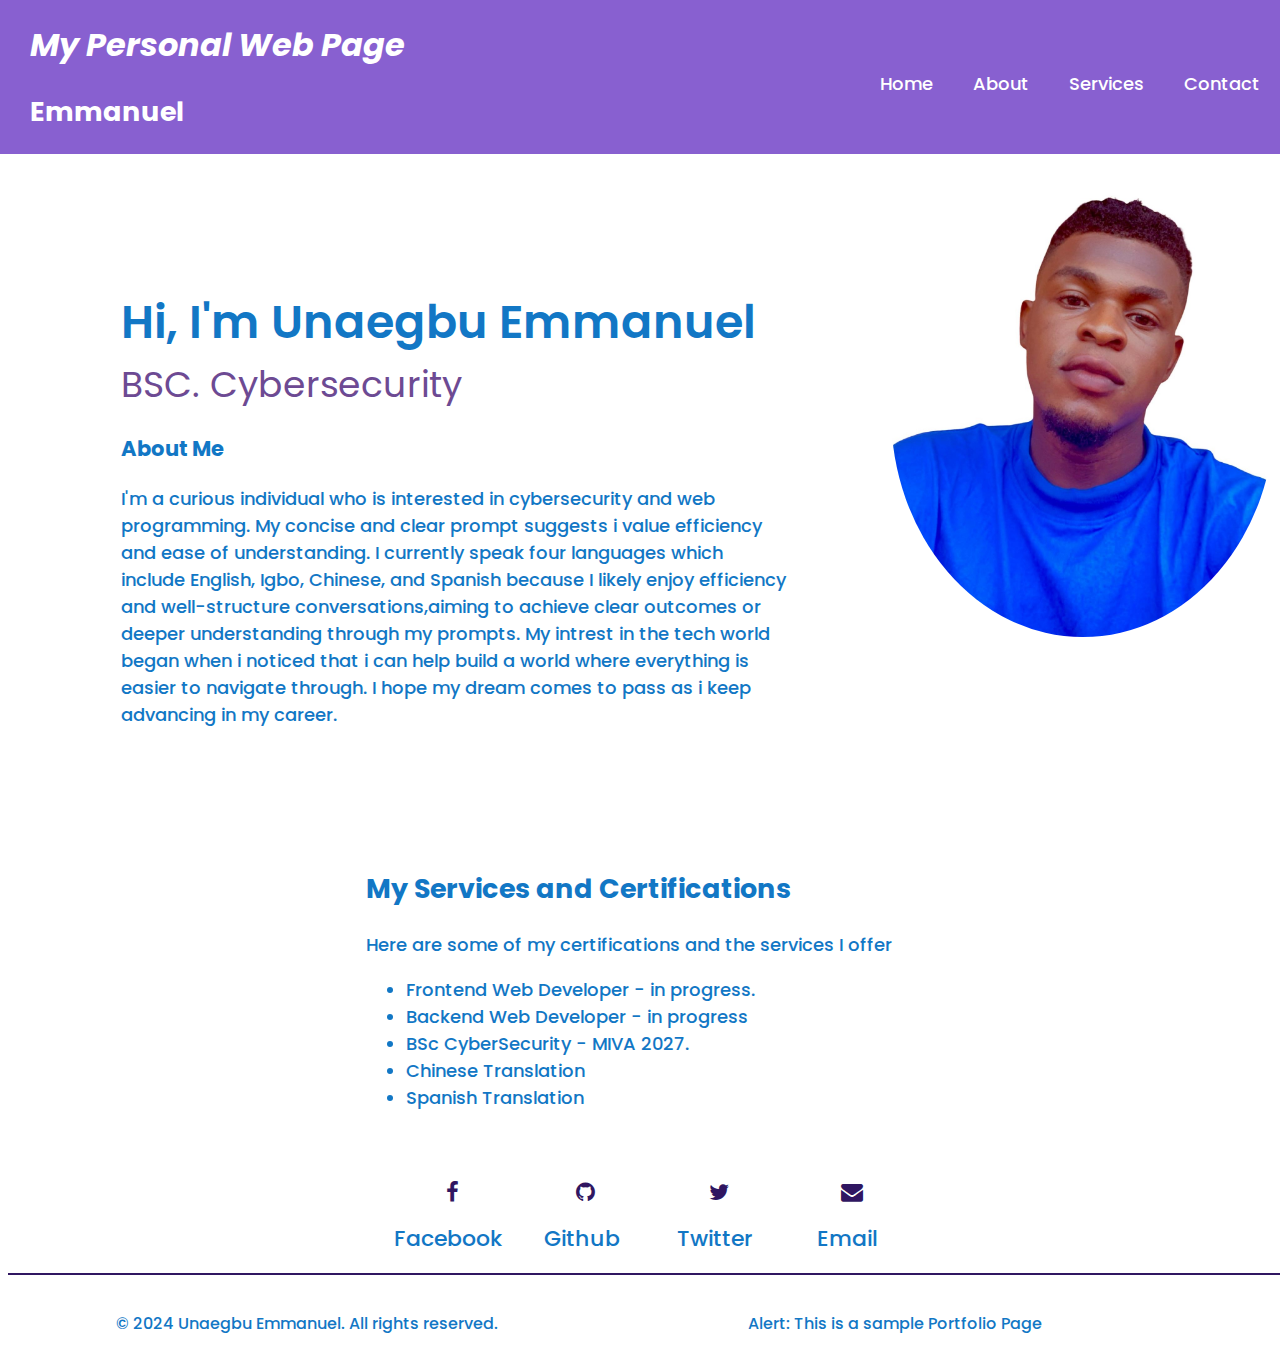
<file: group-page/chukwuemeka/index.html>
<!DOCTYPE html>
<html lang="en">
<head>
    <meta charset="UTF-8">
    <meta name="viewport" content="width=device-width, initial-scale=1.0">
    <link rel="stylesheet" href="https://cdnjs.cloudflare.com/ajax/libs/font-awesome/4.7.0/css/font-awesome.min.css"/>
    <link rel="stylesheet" href="styles.css"/>
    <title>Unaegbu Emmanuel</title>
</head>
<body class="page-1">
    <header class="header">
        <div class="logo">
            <h1>My Personal Web Page</h1>
            <h2>Emmanuel</h2>
        </div>
        <nav class="nav-bar">
            <a href="#">Home</a>
            <a href="#about">About</a>
            <a href="#services">Services</a>
            <a href="#contact">Contact</a>
        </nav>
    </header>
    <main class="main-section">
        <section id="home" class="container">
            <div id="about">
                <h1>Hi, I'm Unaegbu Emmanuel</h1>
                <h2>BSC. Cybersecurity</h2>
                <h3>About Me</h3>
                <p>I'm a curious individual who is interested in cybersecurity and web programming. My concise and clear prompt suggests i value efficiency and ease of understanding.
                    I currently speak four languages which include English, Igbo, Chinese, and Spanish because I likely enjoy efficiency and well-structure conversations,aiming to 
                    achieve clear outcomes or deeper understanding through my prompts. My intrest in the tech world began when i noticed that i can help build a world where everything 
                    is easier to navigate through. I hope my dream comes to pass as i keep advancing in my career.
                </p>
            </div>
            <div class="profile">
                <img src="my.image.jpg" class="profile-pic" alt="profile pic"/>
            </div>
        </section>
        <section class="services" id="services">
            <h2>My Services and Certifications</h2>
            <p>Here are some of my certifications and the services I offer</p>
            <ul>
                <li>Frontend Web Developer - in progress.</li>
                 <li>Backend Web Developer - in progress</li>
                <li>BSc CyberSecurity - MIVA 2027.</li>
                <li>Chinese Translation</li>
                <li>Spanish Translation</li>
               
            </ul>
        </section>
        <section id="contact" class="socials">
            <div class="social-link">
                <a href="https://www.facebook.com/profile.php?id=100076221080368&mibextid=LQQJ4d" class="fa fa-facebook"></a>
                <span>Facebook</span>
            </div>
            <div class="social-link">
                <a id="profile-link" href="https://github.com/Nuel24-cyber/" class="fa fa-github" target="_blank"></a>
                <span>Github</span>
            </div>
           
            </div>
            <div class="social-link">
                <a href="https://x.com/emmanue112001?s=21" class="fa fa-twitter"></a>
                <span>Twitter</span>
            </div>
            <div class="social-link">
                <a href="mailto:emmanuelawrence24@gmail.com" class="fa fa-envelope"></a>
                <span>Email</span>
            </div>
        </section>

    </main>
    <footer>
        <div class="right">
            <p>&copy; 2024 Unaegbu Emmanuel. All rights reserved.</p>
        </div>
        <div class="left">
            <p><span>Alert:</span> This is a sample Portfolio Page</p>
        </div>
    </footer>
    
</body>
</html>
</file>
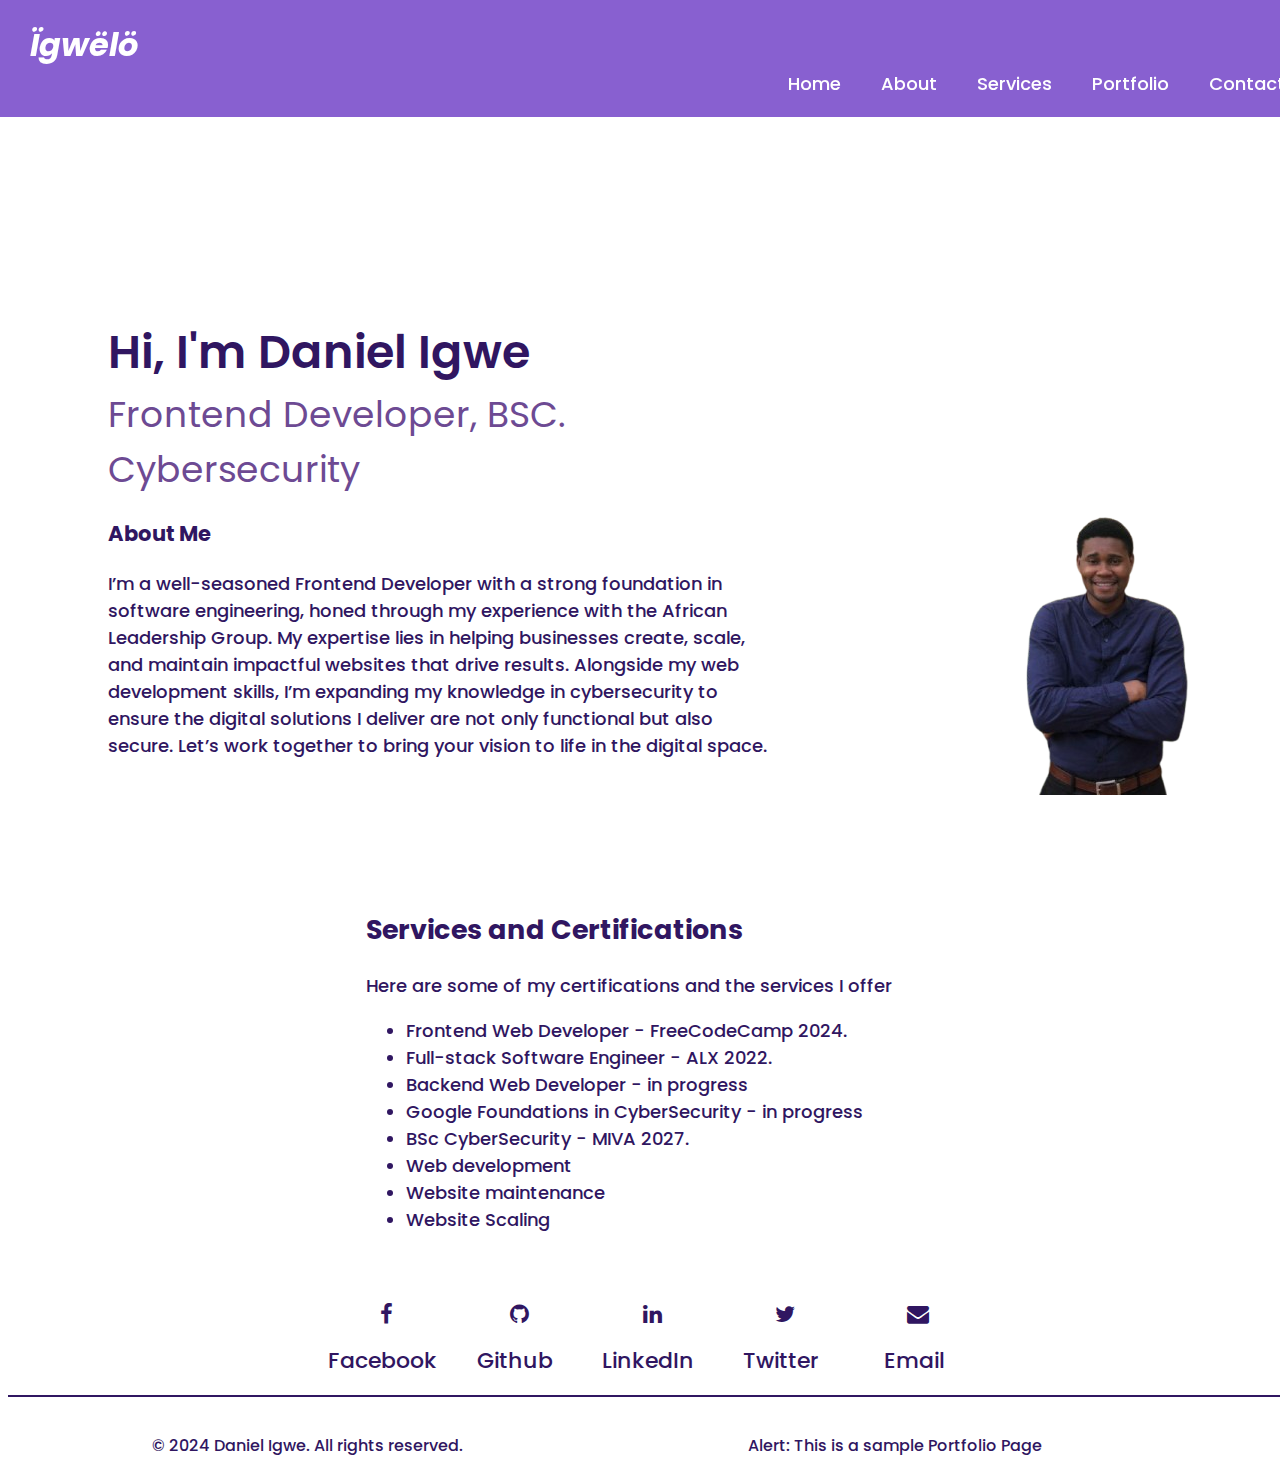
<file: group-page/daniel/index.html>
<!DOCTYPE html>
<html lang="en">
<head>
    <meta charset="UTF-8">
    <meta name="viewport" content="width=device-width, initial-scale=1.0">
    <link rel="stylesheet" href="https://cdnjs.cloudflare.com/ajax/libs/font-awesome/4.7.0/css/font-awesome.min.css"/>
    <link rel="stylesheet" href="styles.css"/>
    <title>Daniel Igwe</title>
</head>
<body class="page-1">
    <header class="header">
        <div class="logo">
            <h1>&Iuml;gw&euml;l&ouml;</h1>
        </div>
        <nav class="nav-bar">
            <a href="#home">Home</a>
            <a href="#about">About</a>
            <a href="#services">Services</a>
            <a href="portfolio.html">Portfolio</a>
            <a href="#contact">Contact</a>
        </nav>
    </header>
    <main class="main-section">
        <section id="home"></section>
        <section class="container">
            <div id="about">
                <h1>Hi, I'm Daniel Igwe</h1>
                <h2>Frontend Developer, BSC. Cybersecurity</h2>
                <h3>About Me</h3>
                <p>I’m a well-seasoned Frontend Developer with a strong foundation in software engineering, honed through my experience with the African
                     Leadership Group. My expertise lies in helping businesses create, scale, and maintain impactful websites that drive results. Alongside my web development skills, I’m expanding my knowledge in cybersecurity to ensure the digital
                     solutions I deliver are not only functional but also secure. Let’s work together to bring your vision to life in the digital space.</p>
            </div>
            <div class="profile">
                <img src="./images/profile-white.png" class="profile-pic" alt="profile pic"/>
            </div>
        </section>
        <section class="services" id="services">
            <h2>Services and Certifications</h2>
            <p>Here are some of my certifications and the services I offer</p>
            <ul>
                <li>Frontend Web Developer - FreeCodeCamp 2024.</li>
                <li>Full-stack Software Engineer - ALX 2022.</li>
                <li>Backend Web Developer - in progress</li>
                <li>Google Foundations in CyberSecurity - in progress</li>
                <li>BSc CyberSecurity - MIVA 2027.</li>
                <li>Web development</li>
                <li>Website maintenance</li>
                <li>Website Scaling</li>
            </ul>
        </section>
        <section id="contact" class="socials">
            <div class="social-link">
                <a href="https://facebook.com/daniel_igwe/" class="fa fa-facebook"></a>
                <span>Facebook</span>
            </div>
            <div class="social-link">
                <a id="profile-link" href="https://github.com/igwed93/" class="fa fa-github" target="_blank"></a>
                <span>Github</span>
            </div>
            <div class="social-link">
                <a href="https://linkedin.com/daniel_igwe/" class="fa fa-linkedin"></a>
                <span>LinkedIn</span>
            </div>
            <div class="social-link">
                <a href="https://www.twitter.com/ewgi_d/" class="fa fa-twitter"></a>
                <span>Twitter</span>
            </div>
            <div class="social-link">
                <a href="mailto:daniel.igwe000@gmail.com" class="fa fa-envelope"></a>
                <span>Email</span>
            </div>
        </section>

    </main>
    <footer>
        <div class="right">
            <p>&copy; 2024 Daniel Igwe. All rights reserved.</p>
        </div>
        <div class="left">
            <p><span>Alert:</span> This is a sample Portfolio Page</p>
        </div>
    </footer>
    <script src="./script.js"></script>
</body>
</html>
</file>
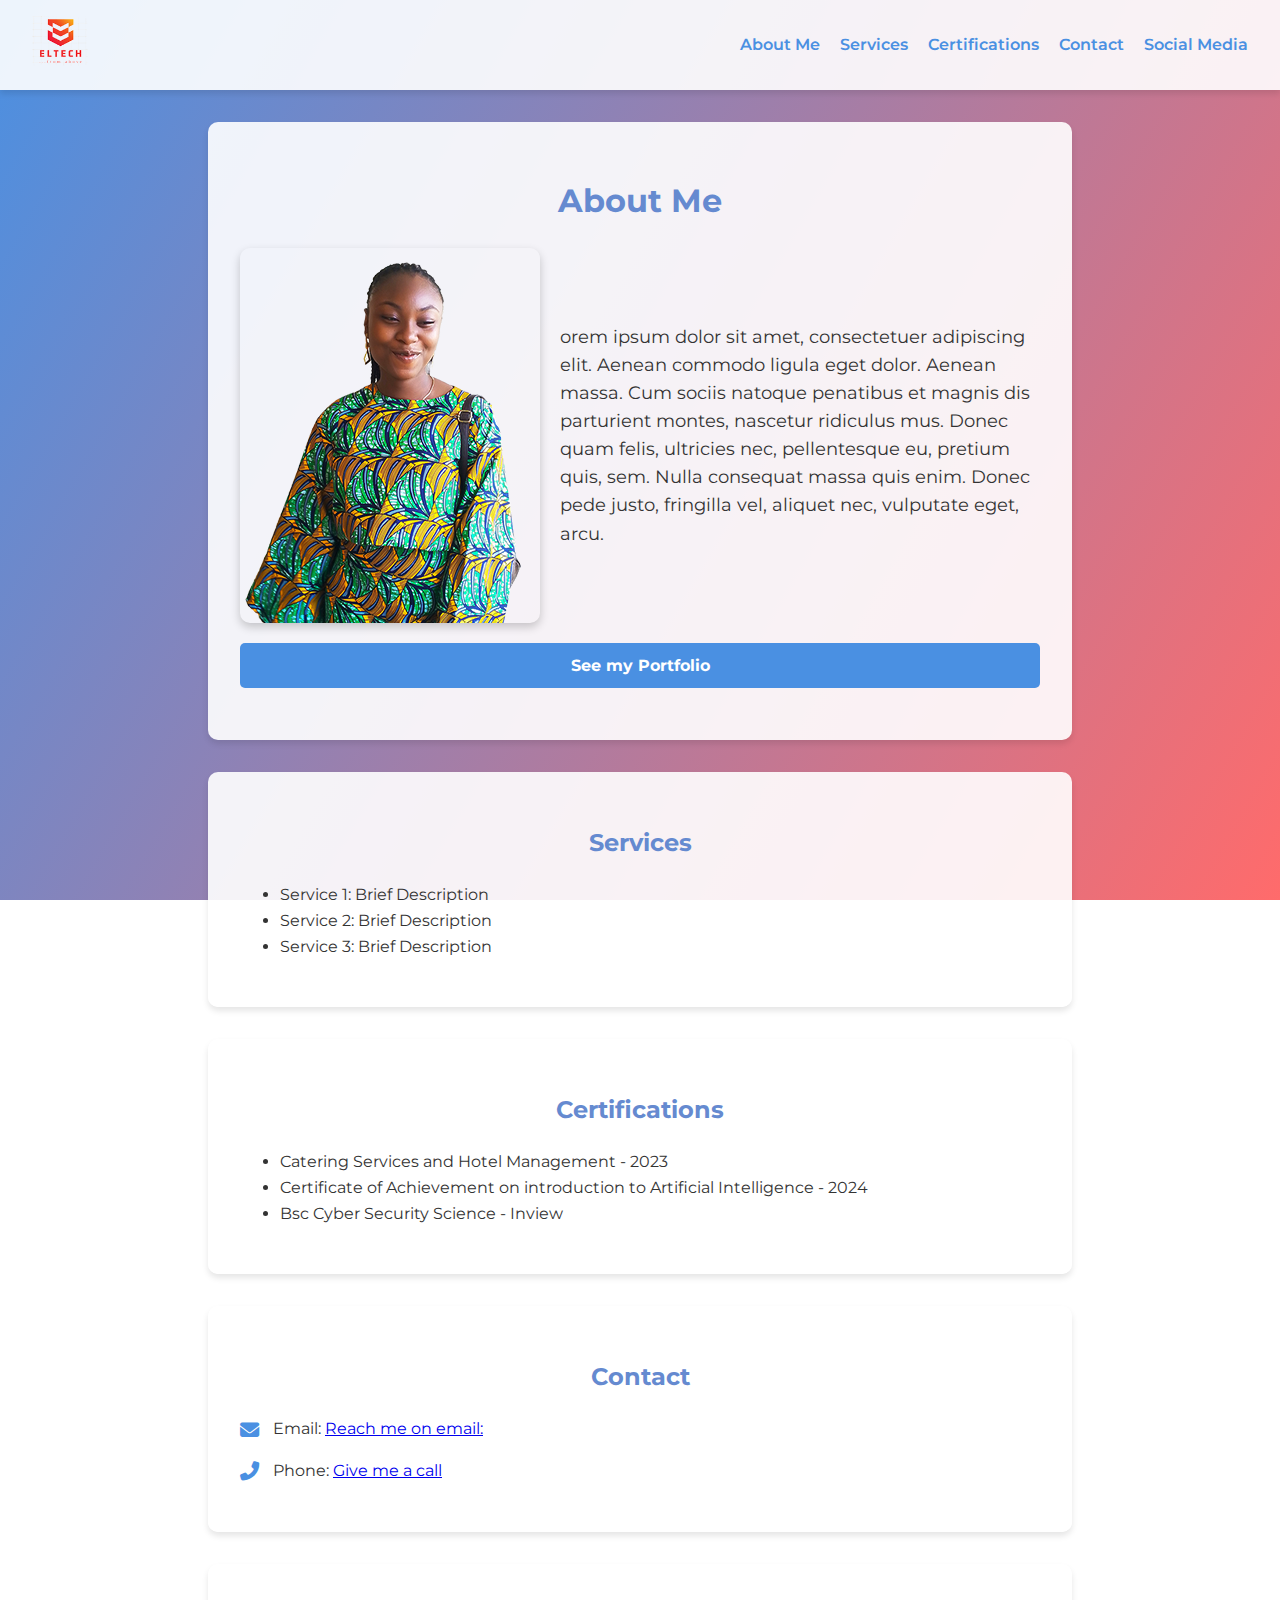
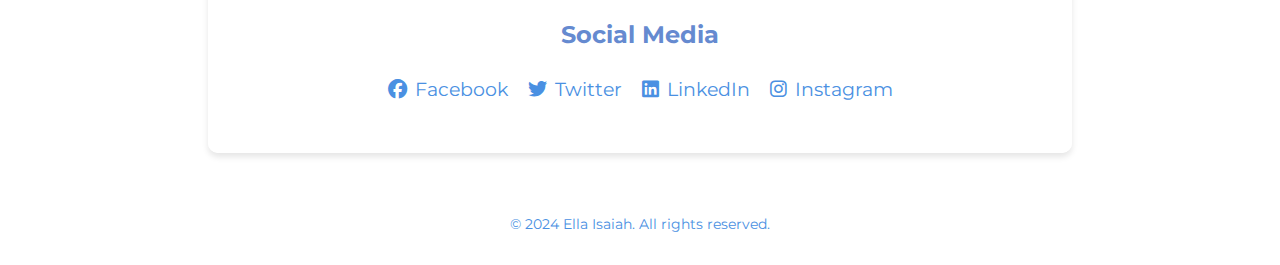
<file: group-page/ella/index.html>
<!DOCTYPE html>
<html lang="en">
<head>
    <meta charset="UTF-8">
    <meta name="viewport" content="width=device-width, initial-scale=1.0">
    <title>About Me</title>
    <link rel="stylesheet" href="styles.css">
    <link href="https://cdnjs.cloudflare.com/ajax/libs/font-awesome/6.5.1/css/all.min.css" rel="stylesheet"> <!-- Font Awesome -->
</head>
<body>
    <header>
        <div class="logo">
            <img src="images/logo.png" alt="Logo">
        </div>
        <nav>
            <ul>
                <li><a href="#about">About Me</a></li>
                <li><a href="#services">Services</a></li>
                <li><a href="#certifications">Certifications</a></li>
                <li><a href="#contact">Contact</a></li>
                <li><a href="#socials">Social Media</a></li>
            </ul>
        </nav>
    </header>

    <section id="about" class="section">
        <h1>About Me</h1>
        <div class="about-content">
            <img src="images/emma3.png" alt="Profile Picture">
            <p>orem ipsum dolor sit amet, consectetuer adipiscing elit. Aenean commodo ligula eget dolor.
                Aenean massa. Cum sociis natoque penatibus et magnis dis parturient montes, nascetur ridiculus mus.
                Donec quam felis, ultricies nec, pellentesque eu, pretium quis, sem. Nulla consequat massa quis enim. Donec pede justo,
                fringilla vel, aliquet nec, vulputate eget, arcu.
                </p>
        </div>
    <a href="portfolio.html" class="portfolio-button">See my Portfolio</a>
    </section>

    <section id="services" class="section">
        <h2>Services</h2>
        <ul>
            <li>Service 1: Brief Description</li>
            <li>Service 2: Brief Description</li>
            <li>Service 3: Brief Description</li>
        </ul>
    </section>

    <section id="certifications" class="section">
        <h2>Certifications</h2>
        <ul>
            <li>Catering Services and Hotel Management - 2023</li>
            <li>Certificate of Achievement on introduction to Artificial Intelligence - 2024</li>
            <li>Bsc Cyber Security Science - Inview</li>
        </ul>
    </section>

    <section id="contact" class="section">
        <h2>Contact</h2>
        <p><i class="fas fa-envelope"></i> Email: <a href="isaiahemmanuella62@gmail.com">Reach me on email:</a></p>
        <p><i class="fas fa-phone-alt"></i> Phone: <a href="tel:+2347043406536">Give me a call</a></p>
    </section>

    <section id="socials" class="section">
        <h2>Social Media</h2>
        <ul class="social-links">
            <li><a href="https://facebook.com/emmanuellaisaiah" target="_blank"><i class="fab fa-facebook"></i> Facebook</a></li>
            <li><a href="https://twitter.com/emmanuellaisaiah" target="_blank"><i class="fab fa-twitter"></i> Twitter</a></li>
            <li><a href="https://linkedin.com/emmanuellaisaiah" target="_blank"><i class="fab fa-linkedin"></i> LinkedIn</a></li>
            <li><a href="https://instagram.com/emmanuellaisaiah" target="_blank"><i class="fab fa-instagram"></i> Instagram</a></li>
        </ul>
    </section>

    <footer>
        <p>© 2024 Ella Isaiah. All rights reserved.</p>
    </footer>
</body>
</html>
</file>
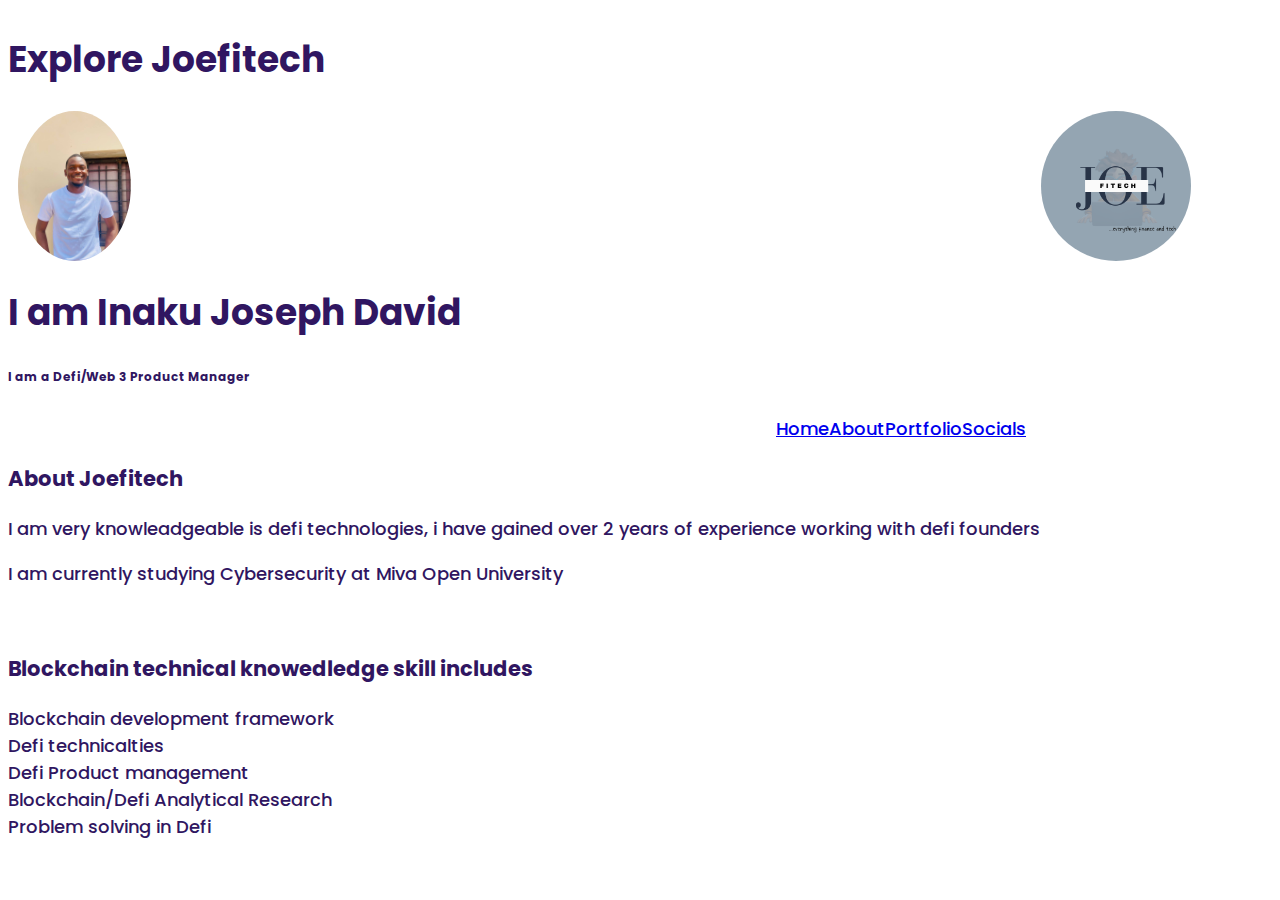
<file: group-page/joseph/index.html>
<!DOCTYPE html>
<html lang="en">
<head>
  <meta charset="UTF-8">
  <meta name="viewport" content="width=device-width, initial-scale=1.0">
  <link rel="stylesheet" href="https://cdnjs.cloudflare.com/ajax/libs/font-awesome/4.7.0/css/font-awesome.min.css"/>
  <link rel="stylesheet" href="style.css"/>
  <title>Joefitech</title>
</head>
<body>
  <header>
    <h1> Explore Joefitech</h1>
    <div class="image-overview">
      <img src="images/Profile image.jpg" class="profile-pic"  alt="profile-picture">
      <img src="images/Jofitech logo.png" class="logo-pic"  alt="logo-picture">
     
    </div>
    <div class="First section">
      <h1> I am Inaku Joseph David</h1>
    <h6> I am a Defi/Web 3 Product Manager</h6>
    </div>
  


    <nav class="nav-bar">
      <a href="#">Home</a>
      <a href="#about"> About</a>
      <a href="https://joefitech.medium.com/"> Portfolio</a>
      <a href="https://twitter.com/Joefitec"> Socials</a>
    </nav>
   
  </header>
    <main>
      <section>
        <div>
          <h3>About Joefitech </h3>
          <p>I am very knowleadgeable is defi technologies, i have gained over 2 years of experience working with defi founders</p>
          <p> I am currently studying Cybersecurity at Miva Open University</p>
    
        </div>
        <div class="profile">
          <img>
        </div>

      </section>

      <section class="services">
        <h3> Blockchain technical knowedledge skill includes</h3>
        <u1>
          <li> Blockchain development framework</li>
          <li> Defi technicalties</li>
          <li> Defi Product management</li>
          <li> Blockchain/Defi Analytical Research</li>
          <li> Problem solving in Defi</li>
        </u1>
      
      </section>
    </main>
</body>
</html>
</file>
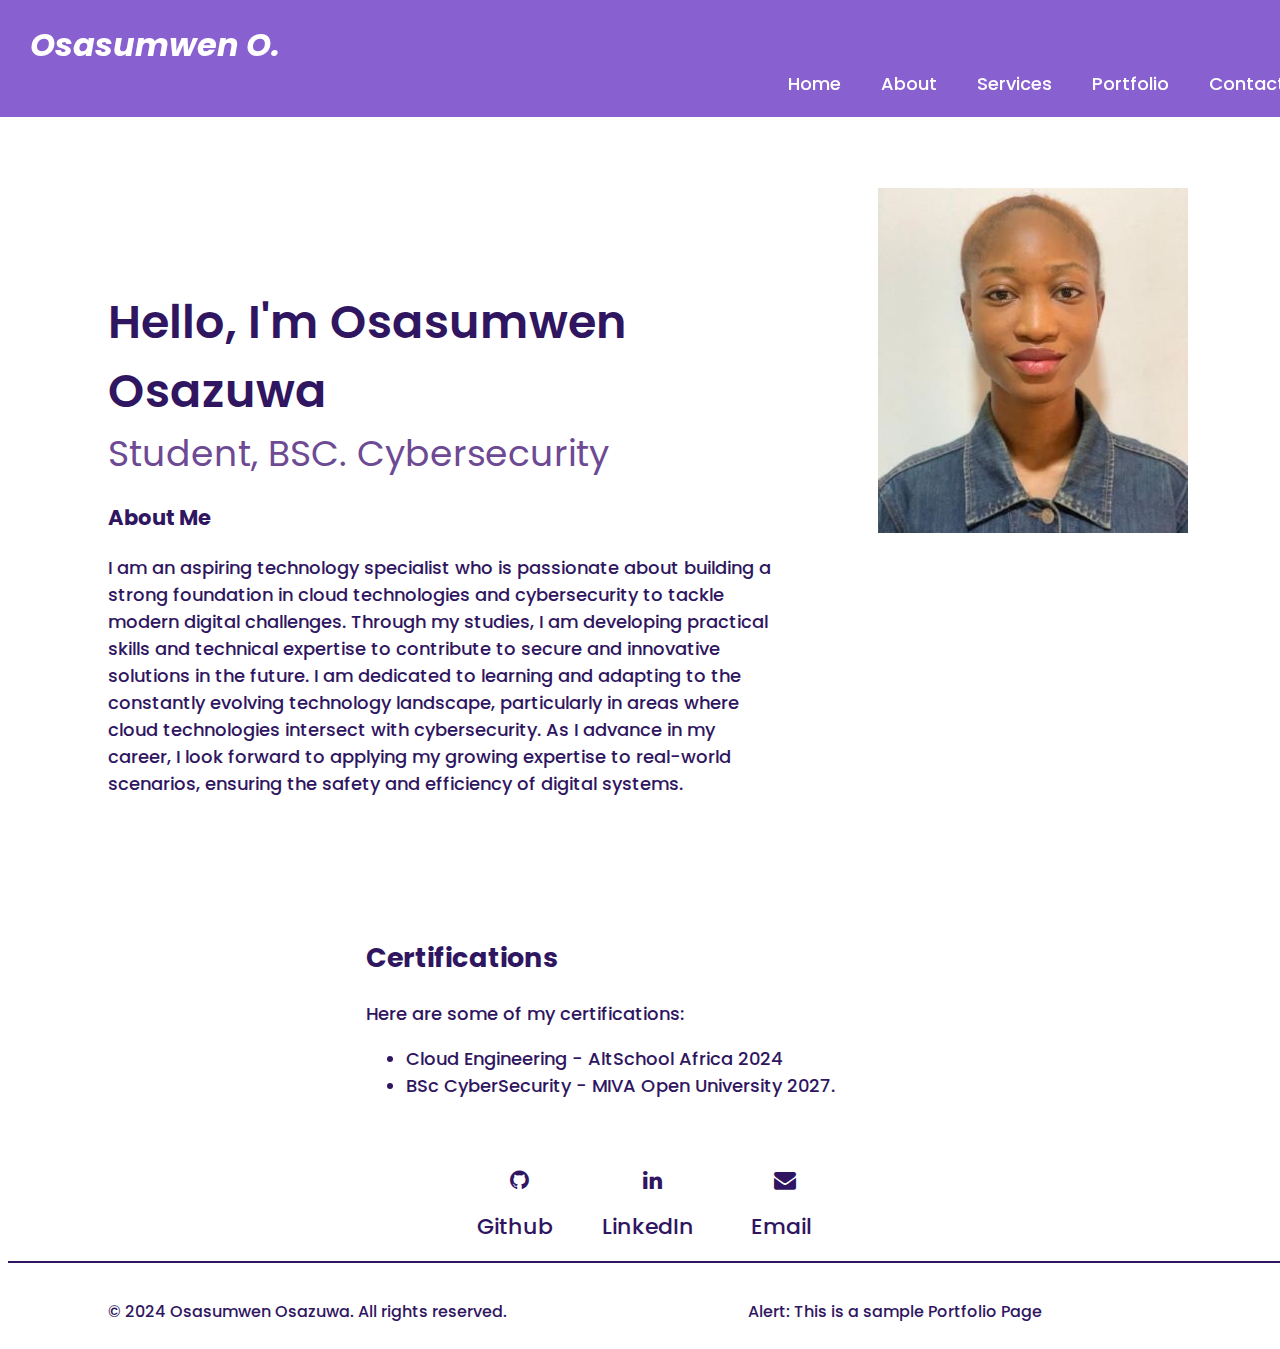
<file: group-page/osasumwen/index.html>
<!DOCTYPE html>
<html lang="en">
<head>
    <meta charset="UTF-8">
    <meta name="viewport" content="width=device-width, initial-scale=1.0">
    <link rel="stylesheet" href="https://cdnjs.cloudflare.com/ajax/libs/font-awesome/4.7.0/css/font-awesome.min.css"/>
    <link rel="stylesheet" href="styles.css"/>
    <title>Osasumwen Osazuwa</title>
</head>
<body class="page-1">
    <header class="header">
        <div class="logo">
            <h1>Osasumwen O.</h1>
        </div>
        <nav class="nav-bar">
            <a href="#">Home</a>
            <a href="#about">About</a>
            <a href="#services">Services</a>
            <a href="portfolio.html">Portfolio</a>
            <a href="#contact">Contact</a>
        </nav>
    </header>
    <main class="main-section">
        <section id="home" class="container">
            <div id="about">
                <h1>Hello, I'm Osasumwen Osazuwa</h1>
                <h2>Student, BSC. Cybersecurity</h2>
                <h3>About Me</h3>
                <p>I am an aspiring technology specialist who is passionate about building a strong foundation in 
                     cloud technologies and cybersecurity to tackle modern digital challenges. Through my studies, I 
                     am developing practical skills and technical expertise to contribute to secure and innovative 
                     solutions in the future. I am dedicated to learning and adapting to the constantly evolving 
                     technology landscape, particularly in areas where cloud technologies intersect with cybersecurity. As I 
                     advance in my career, I look forward to applying my growing expertise to real-world scenarios, ensuring the safety and efficiency of 
                     digital systems.</p>
            </div>
            <div class="profile">
                <img src="./images/image 1.jpg" class="profile-pic" alt="profile pic"/>
            </div>
        </section>
        <section class="services" id="services">
            <h2>Certifications</h2>
            <p>Here are some of my certifications:</p>
            <ul>
                <li>Cloud Engineering - AltSchool Africa 2024</li>
                <li>BSc CyberSecurity - MIVA Open University 2027.</li>
            </ul>
        </section>
        <section id="contact" class="socials">
            <div class="social-link">
                <a id="profile-link" href="https://github.com/Osasumwen-Osazuwa" class="fa fa-github" target="_blank"></a>
                <span>Github</span>
            </div>
            <div class="social-link">
                <a href="https://www.linkedin.com/in/osasumwen-osazuwa/" class="fa fa-linkedin"></a>
                <span>LinkedIn</span>
            </div>
            <div class="social-link">
                <a href="mailto:osazuwa.osasumwen@miva.edu.ng" class="fa fa-envelope"></a>
                <span>Email</span>
            </div>
        </section>

    </main>
    <footer>
        <div class="right">
            <p>&copy; 2024 Osasumwen Osazuwa. All rights reserved.</p>
        </div>
        <div class="left">
            <p><span>Alert:</span> This is a sample Portfolio Page</p>
        </div>
    </footer>
    
</body>
</html>
</file>
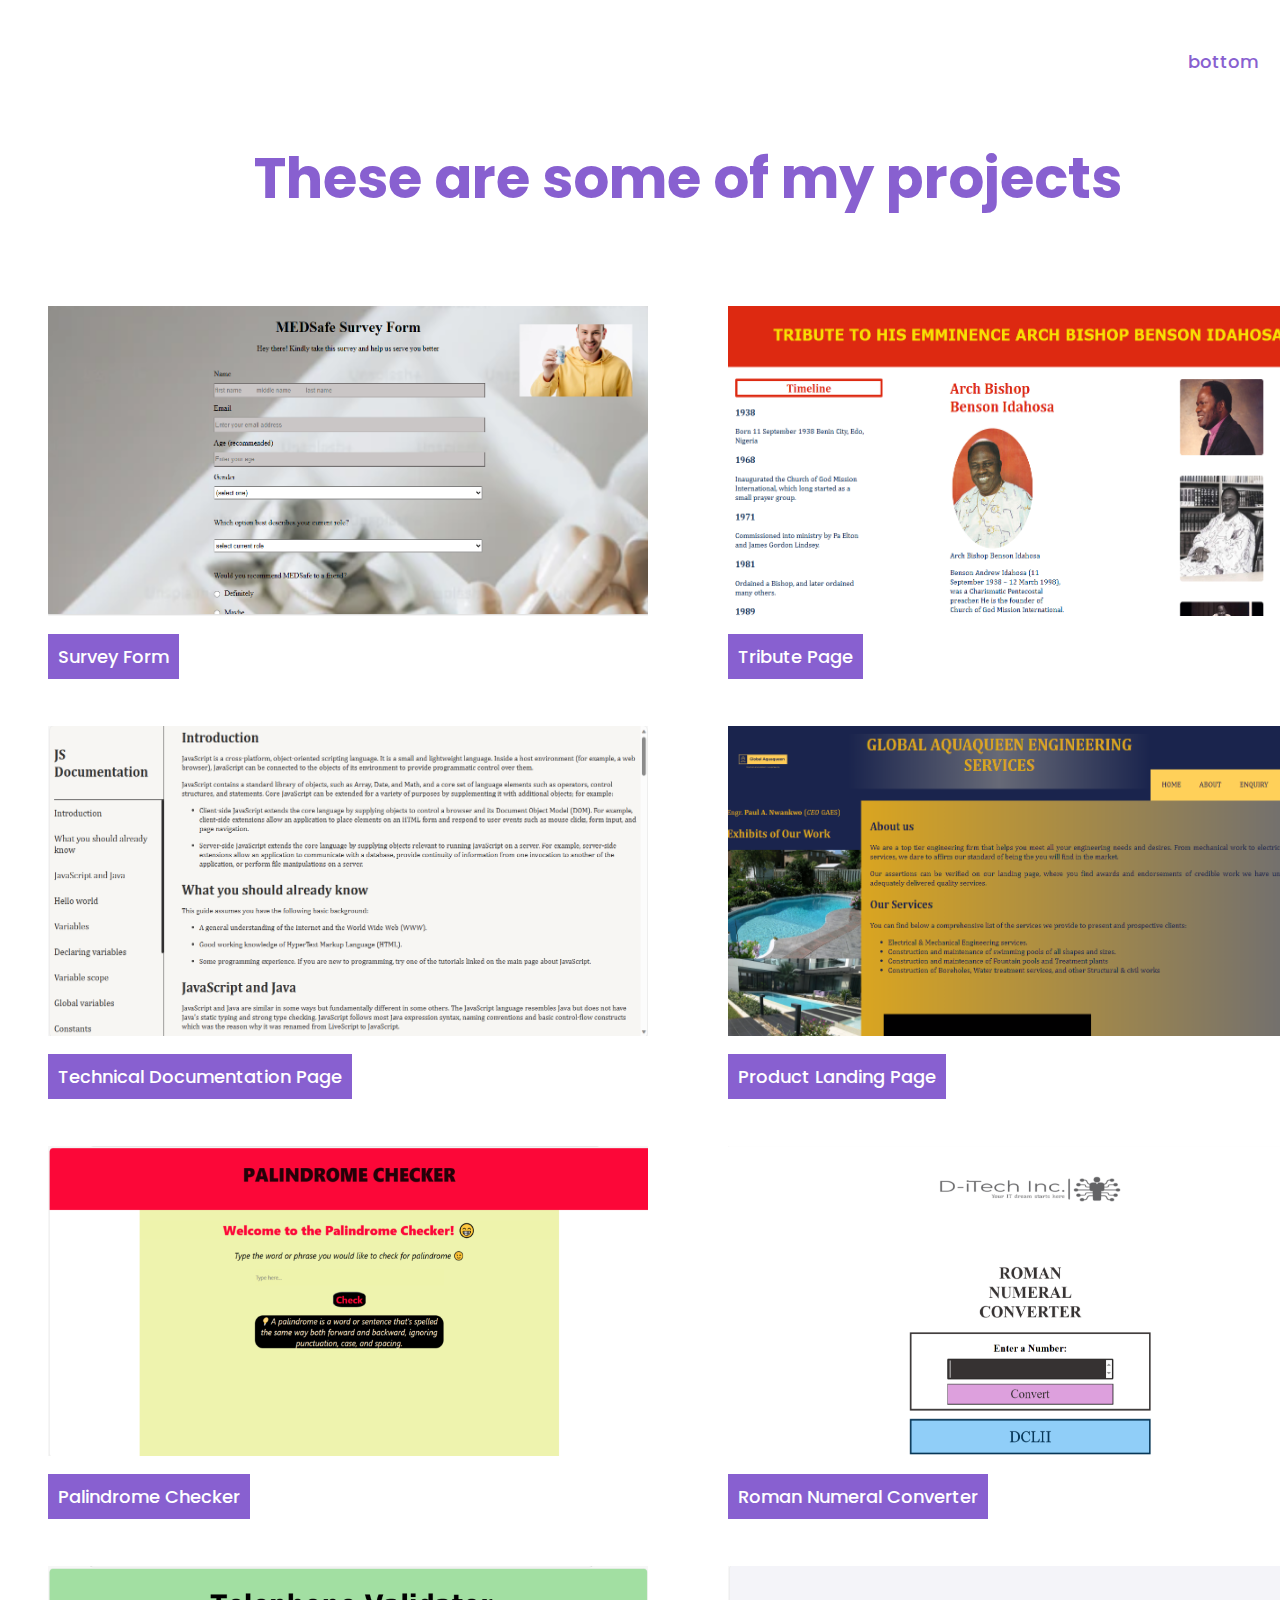
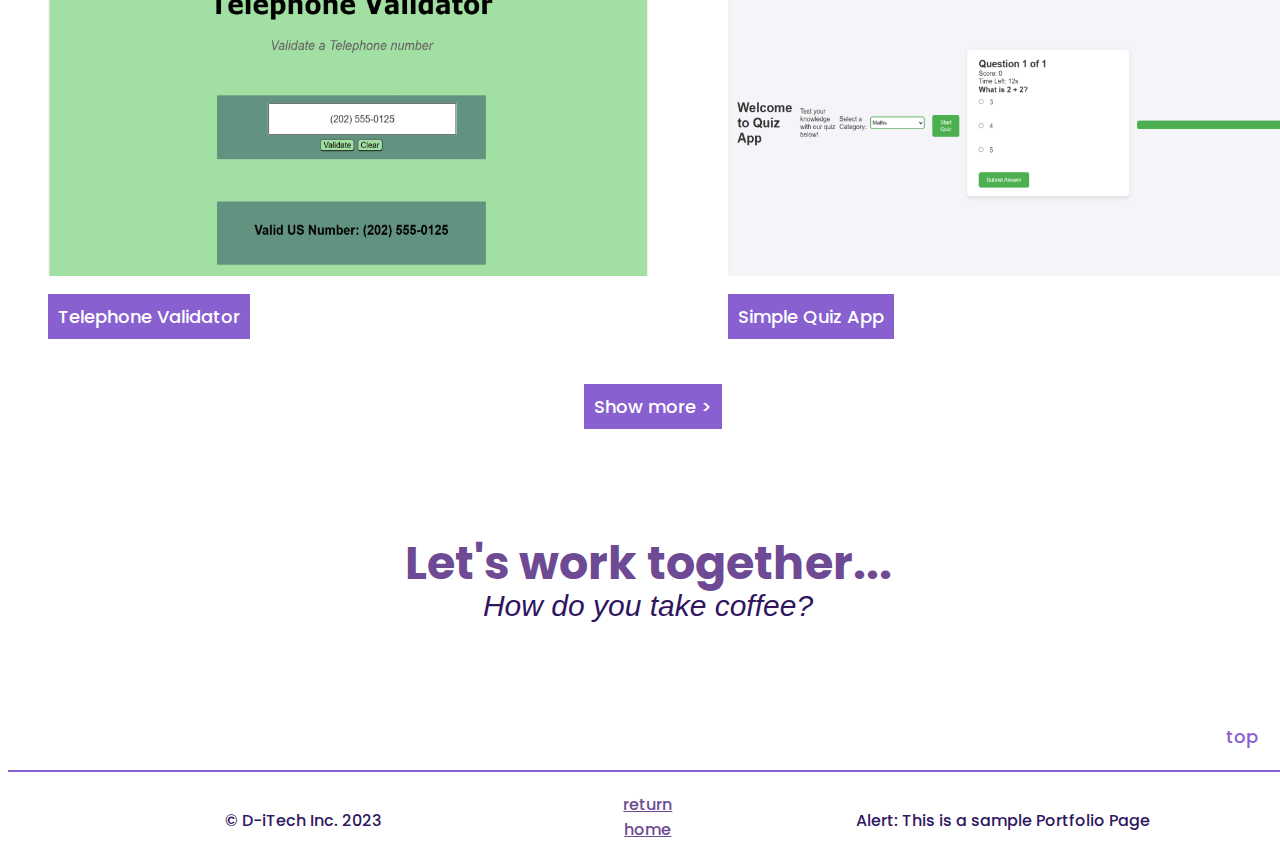
<file: group-page/daniel/portfolio.html>
<!DOCTYPE html>
<html lang="en">
    <head>
        <meta charset="utf-8"/>
        <meta name="viewport" content="width=device-width, initial-scale=1.0" />
        <link rel="stylesheet" href="styles.css"/>
        <title>Portfolio Page</title>
    </head>
    <body class="portfolio-page">
        <section id="top" class="top"><a href="#bottom">bottom</a></section>
        <section id="projects" class="projects">
            <h2>These are some of my projects</h2>
            <figure class="project-tile">
                <img src="images/project-1.png" alt="a survey form page"/>
                <figcaption><a href="">Survey Form</a></figcaption>
            </figure>
            <figure class="project-tile">
                <img src="images/project-2.png" alt="a tribute page"/>
                <figcaption><a href="">Tribute Page</a></figcaption>
            </figure>
            <figure class="project-tile">
                <img src="images/project-3.png" alt="technical documentation page"/>
                <figcaption><a href="">Technical Documentation Page</a></figcaption>
            </figure>
            <figure class="project-tile">
                <img src="images/project-4.png" alt="product landing page"/>
                <figcaption><a href="">Product Landing Page</a></figcaption>
            </figure>
            <figure class="project-tile">
                <img src="images/project-5.png" alt="product landing page"/>
                <figcaption><a href="">Palindrome Checker</a></figcaption>
            </figure>
            <figure class="project-tile">
                <img src="images/project-6.png" alt="product landing page"/>
                <figcaption><a href="">Roman Numeral Converter</a></figcaption>
            </figure>
            <figure class="project-tile">
                <img src="images/project-7.png" alt="product landing page"/>
                <figcaption><a href="">Telephone Validator</a></figcaption>
            </figure>
            <figure class="project-tile">
                <img src="images/project-8.png" alt="product landing page"/>
                <figcaption><a href="">Simple Quiz App</a></figcaption>
            </figure>
        </section>

        <section class="all-projects">
            <a  class="show-more" href="https://www.github.com/igwed93/html-projects/">Show more ></a>
        </section>
        <section class="final-section">
            <h1>Let's work together...</h1>
            <p>How do you take coffee?</p>
        </section>
        <section id="bottom"><a href="#top" class="bottom">top</a></section>
        <footer>
            <div class="right">
                <p>&copy; D-iTech Inc. 2023</p>
            </div>
            <div class="middle">
                <a href="index.html">return home</a>
            </div>
            <div class="left">
                <p><span>Alert:</span> This is a sample Portfolio Page</p>
            </div>
        </footer>
        <script src="./script.js"></script>
    </body>
</html>
</file>
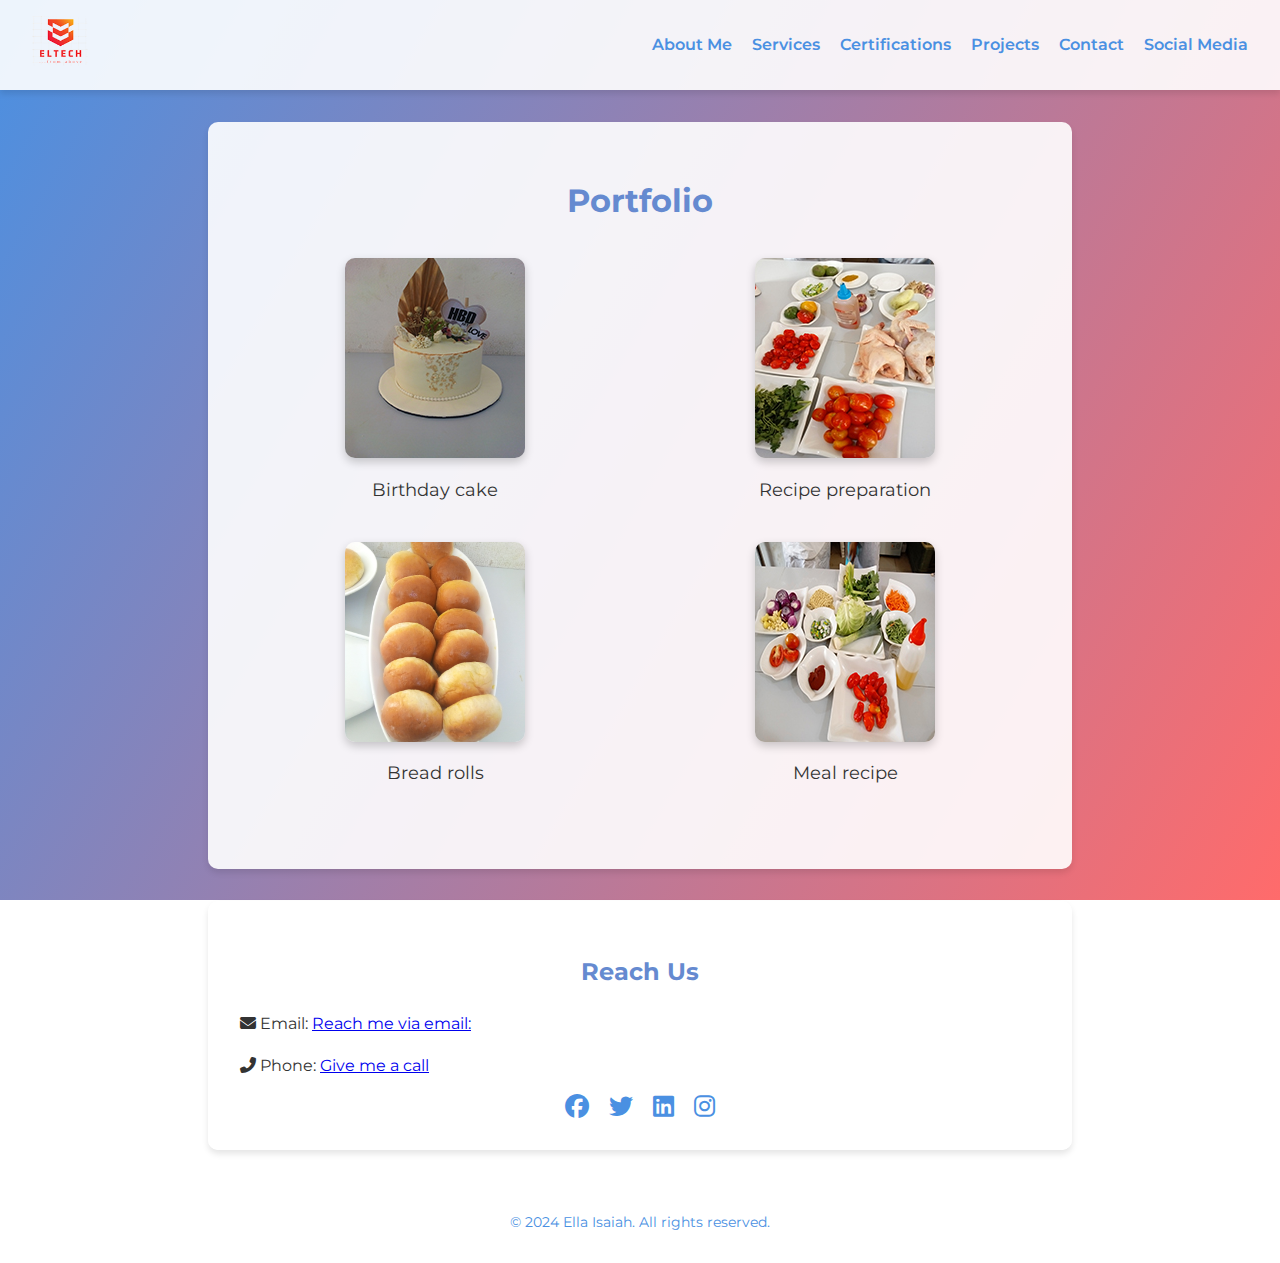
<file: group-page/ella/portfolio.html>
<!DOCTYPE html>
<html lang="en">
<head>
    <meta charset="UTF-8">
    <meta name="viewport" content="width=device-width, initial-scale=1.0">
    <title>Portfolio</title>
    <link rel="stylesheet" href="styles.css">
    <link href="https://cdnjs.cloudflare.com/ajax/libs/font-awesome/6.5.1/css/all.min.css" rel="stylesheet">
</head>
<body>
    <header>
        <div class="logo">
            <img src="images/logo.png" alt="Logo">
        </div>
        <nav>
    <ul>
        <li><a href="index.html#about">About Me</a></li>
        <li><a href="index.html#services">Services</a></li>
        <li><a href="index.html#certifications">Certifications</a></li>
        <li><a href="portfolio.html#projects">Projects</a></li>
        <li><a href="index.html#contact">Contact</a></li>
        <li><a href="index.html#socials">Social Media</a></li>
    </ul>
</nav>

    </header>

    <section id="projects" class="section">
        <h1>Portfolio</h1>
        <div class="portfolio-gallery">
            <div class="portfolio-item">
                <img src="images/project1.jpg" alt="Project Image 1">
                <p>Birthday cake</p>
            </div>
            <div class="portfolio-item">
                <img src="images/project2.jpg" alt="Project Image 2">
                <p>Recipe preparation</p>
            </div>
            <div class="portfolio-item">
                <img src="images/project3.jpg" alt="Project Image 3">
                <p>Bread rolls</p>
            </div>
            <div class="portfolio-item">
                <img src="images/project4.jpg" alt="Project Image 4">
                <p>Meal recipe</p>
            </div>
        </div>
    </section>

    <section id="reach-us" class="section">
        <h2>Reach Us</h2>
        <p><i class="fas fa-envelope"></i> Email: <a href="mailto:isaiahemmanuella@gmail.com">Reach me via email:</a></p>
        <p><i class="fas fa-phone-alt"></i> Phone: <a href="tel:+2347043406535">Give me a call</a></p>
        <div class="social-links">
            <a href="https://facebook.com/emmanuellaisaiah" target="_blank"><i class="fab fa-facebook"></i></a>
            <a href="https://twitter.com/emmanuellaisaiah" target="_blank"><i class="fab fa-twitter"></i></a>
            <a href="https://linkedin.com/emmanuellaisaiah" target="_blank"><i class="fab fa-linkedin"></i></a>
            <a href="https://instagram.com/emmanuellaisaiah" target="_blank"><i class="fab fa-instagram"></i></a>
        </div>
    </section>

    <footer>
        <p>© 2024 Ella Isaiah. All rights reserved.</p>
    </footer>
</body>
</html>
</file>
<file: group-page/chukwuemeka/styles.css>
@import url('https://fonts.googleapis.com/css2?family=Poppins:wght@300;400;500;600;700;800;900&display=swap');

* {
    box-sizing: border-box;
}


/* define root colors for easy application */
:root {
    --background-color-1: #301661;
    --background-color-2: #8860d0;
    --background-color-3: #ffffff;
    --color-4: #6D4A93;
}

html {
    width: 100%;
}

body {
    font-family: "Poppins", Verdana, Geneva, Tahoma, sans-serif;
    font-size: 18px;
    font-weight: 500;
    background-color: #ffff;
    color: #1277c5;
    width: 100vw;
    height: auto;
    display: flex;
    flex-direction: column;
    overflow-x: hidden;
}

/*formats the header & navigation bar*/
.header {
    position: fixed;
    top: 0;
    left: 0;
    display: flex;
    background-color: #8860d0;
    color: #ffffff;
    width: 100%;
    z-index: 100;
}

.logo {
    width: 120%;
    padding-left: 30px;
    
}

.logo h1 {
    font-size: 32px;
    font-family: "Bebas Neue", "Montserrat", "Poppins";
    font-weight: 600px;
    font-style: italic;
}

.mypix{
    min-width: 20opx;
}

.nav-bar {
    display: flex;
    float: right;
    padding-top: 50px;
    width: 40%;
    text-align: center;
}

.nav-bar a {
    display: inline-block;
    height: 100%;
    padding: 20px;
    text-decoration: none;
    color: #ffffff;
    font-size: 18px;
}

.nav-bar a:hover {
    color: #301661;
}

.header {
    position: fixed;
    top: 0;
    left: 0;
    display: flex;
    background-color: #8860d0;
    color: #ffffff;
    width: 100%;
    z-index: 100;
}

/*formats the main section*/
.main-section {
    flex: 1;
    width: 100%;
    margin-top: 180px;
}

.container {
    display: flex;
    width: 100%;
    justify-content: center;

}

#about {
    width: 68%;
    height: auto;
    padding: 100px;
}

#about h1 {
    font-size: 46px;
    font-weight: 600;
    height: auto;
    margin: 0;
    padding: 0;
}

#about h2 {
    font-size: 36px;
    font-weight: 400;
    color: #6D4A93;
    margin: 0;
    padding: 0;
}

.profile {
    width: 30%;
    height: 300px;
}

.profile-pic {
    width: 100%;
    height: auto;
    border-radius: 50%;
}

/*adjusts the services section towards the right*/
.services {
    padding-left: 28%; /* Adds indentation for bullets */
    margin-top: 10px; /* Adds spacing above list */
    padding-bottom: 50px;
    
}


/*formats the social links*/
/* uses transition to move element 
    downward on hover */

    .socials {
        text-align: center;
    }
    
    .social-link {
        width: 10%;
        height: 40px;
        border-radius: 2px;
        transition: transform 0.3s ease-out;
        display: inline-block;
    }
    
    .social-link:hover {
        transform: translateY(8px);
    }
    
    
    .socials > div > a {
        text-decoration: none;
        color: var(--background-color-1);
        font-size: 22px;
        height: 40px;
        padding: 2px 2px 2px 10px;
    }
    
    .socials > div > span {
        font-size: 22px;
        padding-top: 3px;
        height: 40px;
        font-family: Poppins;
        font-weight: 500;
        display: block;
    }


/*footer of the main page*/
footer {
    display: flex;
    flex: 0 0 auto;
    width: 100%;
    height: 80px;
    border-top: 2px solid var(--background-color-1);
    clear: both;
    padding: 20px;
    text-align: center;
    font-size: 16px;
    margin-top: 20px;
}

footer > .right {
    width: 45%;
    float: right;
    margin-right: 20px;
}

footer > .left {
    width: 45%;
    float: left;
    padding-left: 20px;
}

footer > div > p {
    font-size: 16px;
}
</file>
<file: group-page/daniel/styles.css>
@import url('https://fonts.googleapis.com/css2?family=Poppins:wght@300;400;500;600;700;800;900&display=swap');

* {
    box-sizing: border-box;
}


/* define root colors for easy application */
:root {
    --background-color-1: #301661;
    --background-color-2: #8860d0;
    --background-color-3: #ffffff;
    --color-4: #6D4A93;
}

/*sets the width of the html page to 100% of screen size*/
html {
    width: 100vw;
}

/*formats the body for general features and content layout*/
body {
    font-family: "Poppins", Verdana, Geneva, Tahoma, sans-serif;
    font-size: 18px;
    font-weight: 500;
    background-color: #ffff;
    color: #301661;
    width: 100vw;
    height: auto;
    display: flex;
    flex-direction: column;
    overflow-x: hidden;
}

/*formats the header & navigation bar*/
.header {
    position: fixed;
    top: 0;
    left: 0;
    display: flex;
    background-color: #8860d0;
    color: #ffffff;
    width: 100%;
    height: auto;
    z-index: 100;
}


/*logo and navigation bar*/
.logo {
    width: 60%;
    margin-left: 30px;
    
}

.logo h1 {
    font-size: 32px;
    font-family: "Bebas Neue", "Montserrat", "Poppins";
    font-weight: 600px;
    font-style: italic;
}

.nav-bar {
    display: flex;
    float: right;
    padding-top: 50px;
    width: 40%;
    text-align: center;
}

.nav-bar a {
    display: inline-block;
    height: 100%;
    padding: 20px;
    text-decoration: none;
    color: #ffffff;
    font-size: 18px;
}

.nav-bar a:hover {
    color: #301661;
}



/*formats the main section*/
.main-section {
    display: flex;
    flex-direction: column;
    flex: 1;
    width: 100%;
    margin-top: 180px;
}

#home {
    width: 100%;
    height: 30px;
}

.container {
    display: flex;
    width: 100%;
    justify-content: center;

}

#about {
    width: 68%;
    height: auto;
    padding: 100px;
}

#about h1 {
    font-size: 46px;
    font-weight: 600;
    height: auto;
    margin: 0;
    padding: 0;
}

#about h2 {
    font-size: 36px;
    font-weight: 400;
    color: #6D4A93;
    margin: 0;
    padding: 0;
}

.profile {
    width: 32%;
    height: 577px;
}

/*adjusts the services section towards the right*/
.services {
    padding-left: 28%; /* Adds indentation for bullets */
    margin-top: 10px; /* Adds spacing above list */
    padding-bottom: 50px;
    
}


/*formats the social links*/
/* uses transition to move element 
    downward on hover */

    .socials {
        width: 100%;
        text-align: center;
    }
    
    .social-link {
        width: 10%;
        height: 40px;
        border-radius: 2px;
        transition: transform 0.3s ease-out;
        display: inline-block;
    }
    
    .social-link:hover {
        transform: translateY(8px);
    }
    
    
    .socials > div > a {
        text-decoration: none;
        color: var(--background-color-1);
        font-size: 22px;
        height: 40px;
        padding: 2px 2px 2px 10px;
    }
    
    .socials > div > span {
        font-size: 22px;
        padding-top: 3px;
        height: 40px;
        font-family: Poppins;
        font-weight: 500;
        display: block;
    }


/*footer of the main page*/
footer {
    display: flex;
    flex: 0 0 auto;
    width: 100%;
    height: 80px;
    border-top: 2px solid var(--background-color-1);
    clear: both;
    padding: 20px;
    text-align: center;
    font-size: 16px;
    margin-top: 20px;
}

footer > .right {
    width: 45%;
    float: right;
    margin-right: 20px;
}

footer > .left {
    width: 45%;
    float: left;
    padding-left: 20px;
}

footer > div > p {
    font-size: 16px;
}


    /* projects section showcasing various 
projects and a link to view them*/

.portfolio-page {
    width: 100%;
    font-family: Poppins, Verdana, Geneva, Tahoma, sans-serif;
}

.portfolio-page .top > a {
    text-decoration: none;
    float: right;
    margin-right: 30px;
    padding-top: 40px;
    color: var(--background-color-2);
}

.portfolio-page .bottom {
    text-decoration: none;
    float: right;
    margin-right: 30px;
    color: var(--background-color-2);
}

.portfolio-page > .projects {
    width: 100vw;
    height: auto;
    background-color: var(--background-color-3);
    display: grid;
    grid-template-columns: 1fr 1fr;
}

.portfolio-page > .projects h2 {
    font-family: 'Poppins', Verdana, Geneva, Tahoma, sans-serif;
    font-weight: 500px;
    font-size: 56px;
    color: var(--background-color-2);
    text-align: center;
    padding-top: 15px;
    grid-column: 1 / 3;
}

.portfolio-page > .projects > .project-tile > img {
    width: 600px;
    height: 350px;
    padding-top: 20px;
    padding-bottom: 20px;
}

.portfolio-page > .projects > .project-tile > figcaption {
    display: block;
}


.portfolio-page > .projects > .project-tile > figcaption > a {
    padding: 10px;
    font-size: 18px;
    background-color: var(--background-color-2);
    color: var(--background-color-3);
    font-family: Poppins, Verdana, Geneva, Tahoma, sans-serif;
    text-decoration: none;
}

.portfolio-page > .all-projects {
    width: 100%;
    height: 150px;
    background-color: var(--background-color-3);
    padding-top: 45px;
}

.portfolio-page > .all-projects > .show-more {
    width: 40%;
    height: 50px;
    padding: 10px;
    font-family: "Poppins", Verdana, Geneva, Tahoma, sans-serif;
    font-size: 18px;
    position: relative;
    top: 0;
    left: 45%;
    color: var(--background-color-3);
    background-color: var(--background-color-2);
    text-decoration: none;
}

.portfolio-page > .all-projects > .show-more:hover {
    background-color: var(--background-color-3);
    color: var(--background-color-1);
}


/*final section of the portfolio page*/
.portfolio-page .final-section {
    width: 100%;
    height: auto;
    background-color: var(--background-color-3);
    padding-bottom: -40px;
    display: flex;
    flex-direction: column; /*check here for additions*/
    text-align: center; /*check here for additions*/
}

.portfolio-page .final-section > h1 {
    font-size: 46px; /*check here for additions*/
    color: var(--color-4);
    font-family: Poppins "sans-serif";
}

.portfolio-page .final-section > p {
    font-size: 30px; /*check here for additions*/
    font-family: 'Segoe UI', Tahoma, Geneva, Verdana, sans-serif;
    font-weight: 200;
    font-style: italic;
    position: relative;
    top: -70px; /*check here for additions*/
    left: 0;
}



/*footer of the portfolio page*/
.portfolio-page footer {
    display: flex;
    flex: 0 0 auto;
    width: 100%;
    height: 80px;
    border-top: 2px solid var(--background-color-2);
    clear: both;
    justify-content: center;
    text-align: center;
}

.portfolio-page footer > .right {
    float: right;
    margin-right: 20px;
}

.portfolio-page footer > .left {
    float: left;
    margin-left: 20px;
}

.portfolio-page footer > .middle {
    justify-self: center;
}

.portfolio-page footer > .middle > a{
    color: var(--color-4);
}

.portfolio-page footer > .middle > a:hover {
    color: var(--background-color-1);
}
.portfolio-page footer > div > p {
    font-size: 16px;
}


/*media query for responsive design*/
@media only screen and (max-width: 768px) {

    html {
        font-size: 32.5%;
    }

    .header {
        width: 100vw;
        height: auto;
    }

    .nav-bar {
        margin-top: -50px;
        flex-direction: column;
        height: 60px auto;
        margin-right: 50px;
    }

    .nav-bar a {
        height: 12px;
        font-size: 16px;
        font-weight: 500;
    }

    .nav-bar a:last-of-type {
        margin-bottom: 10px;
    }
    

    .main-section {
        flex-direction: column;
        width: 100vw;
    }

    .container {
        justify-content: center;
        display: grid;
        grid-template-columns: 1fr;
        width: 100%;
    }

    #about {
        width: 100%;
        margin: 10px;
        padding: 30px;
    }


    #about h1 {
        font-size: 30px;
    }

    #about h2 {
        font-size: 28px;
    }

    .profile {
       width: 100%;
       height: 477px;
    }

    .profile-pic {
        width: 332px;
        height: 477px;
        margin-left: 20%;
        border: 3px solid var(--color-4); /*you can remove this line from yours*/
        border-radius: 50%;
    }

    .services {
        width: 100vw;
        padding-left: 10%; /* Adds indentation for bullets */
        margin-top: 20px; /* Adds spacing above list */
        margin-bottom: 50px;
        word-wrap: break-word;
    }
    
    .socials {
        width: 100%;
    }
    .social-link {
        width: 50px;
        margin-right: 30px;
    }

    .social-link span {
        font-size: 14px;
    }

    .socials > div > a {
        font-size: 16px;
    }
    
    .socials > div > span {
        font-size: 16px;
    }

    .social-link:last-of-type {
        margin-right: 0;
    }


    /*media query for portfolio page*/
    .portfolio-page .projects {
        width: 100vw;
        height: auto;
        display: grid;
        grid-template-columns: 100%;
    }

    .portfolio-page .projects h2 {
        grid-column: 1 / 2;
        font-size: 36px;
    }

    .portfolio-page .projects > .project-tile > img {
        width: 80vw;
        height: 350px;
    }

    /*check here for additions */

    .portfolio-page .final-section > h1 {
        font-size: 36px
    }

    .portfolio-page .final-section > p {
        font-size: 26px;
        top: -70px;
    }
}
</file>
<file: group-page/ella/styles.css>
/* Importing Font */
@import url('https://fonts.googleapis.com/css2?family=Montserrat:wght@300;400;700&display=swap');

/* General Styling */
body {
    font-family: 'Montserrat', sans-serif;
    margin: 0;
    padding: 0;
    line-height: 1.6;
    color: #333;
    background: linear-gradient(120deg, #4a90e2, #ff6b6b);
    background-attachment: fixed;
    background-size: cover;
    background-repeat: no-repeat;
}

/* Header Menu */
header {
    display: flex;
    align-items: center;
    justify-content: space-between;
    padding: 1em 2em;
    background: rgba(255, 255, 255, 0.9);
    box-shadow: 0 4px 6px rgba(0, 0, 0, 0.1);
}

header .logo img {
    height: 50px;
    width: auto;
}

header ul {
    list-style: none;
    margin: 0;
    padding: 0;
    display: flex;
    gap: 20px;
}

header a {
    text-decoration: none;
    color: #4a90e2;
    font-weight: 600;
    transition: color 0.3s;
}

header a:hover {
    color: #ff6b6b;
}

/* Section Styling */
.section {
    padding: 2em;
    margin: 2em auto;
    max-width: 800px;
    background: rgba(255, 255, 255, 0.9);
    border-radius: 10px;
    box-shadow: 0 4px 6px rgba(0, 0, 0, 0.1);
}

/* About Section */
.about-content {
    display: flex;
    gap: 20px;
    align-items: center;
}

.about-content img {
    width: 300px;
    height: 375px;
    border-radius: 10px;
    object-fit: cover;
    box-shadow: 0 4px 10px rgba(0, 0, 0, 0.2);
}

.about-content p {
    font-size: 1.1em;

}

/* Contact Icons */
#contact p i {
    margin-right: 10px;
    color: #4a90e2;
    font-size: 1.2em;
    vertical-align: middle;
}

/* Social Media Links */
.social-links {
    list-style: none;
    display: flex;
    gap: 20px;
    justify-content: center;
    padding: 0;
}

.social-links a {
    text-decoration: none;
    color: #4a90e2;
    font-size: 1.2em;
    display: flex;
    align-items: center;
    gap: 8px;
    transition: color 0.3s;
}

.social-links a:hover {
    color: #ff6b6b;
}
/* Section Headers */
.section h1,
.section h2 {
    text-align: center;
    color: #658AD0;
}

/* Footer */
footer {
    text-align: center;
    padding: 1em 0;
    background: rgba(255, 255, 255, 0.9);
    color: #4a90e2;
    font-size: 0.9em;
}
/* Portfolio Gallery */
.portfolio-gallery {
    display: grid;
    grid-template-columns: repeat(auto-fit, minmax(300px, 1fr)); /* Responsive grid */
    gap: 20px;
    margin: 2em 0;
    text-align: center;
}

.portfolio-item img {
    width: 180px; /* Image stretches to fill column */
    height: 200px; /* Fixed height for uniformity */
    object-fit: cover; /* Ensures the image fits nicely */
    border-radius: 10px; /* Rounded corners */
    box-shadow: 0 4px 10px rgba(0, 0, 0, 0.2); /* Subtle shadow */
    transition: transform 0.3s ease; /* Smooth zoom effect on hover */
}

.portfolio-item img:hover {
    transform: scale(1.05); /* Zoom effect on hover */
}

.portfolio-item p {
    margin-top: 10px; /* Spacing between image and text */
    font-size: 1.1em; /* Slightly larger font for descriptions */
    color: #333; /* Dark text color */
}

/* Social Links in Reach Us Section */
#reach-us .social-links {
    display: flex; /* Align icons in a row */
    gap: 20px; /* Space between icons */
    justify-content: center; /* Center alignment */
    margin-top: 1em; /* Space above the links */
}

#reach-us .social-links a {
    color: #4a90e2; /* Blue color for icons */
    font-size: 1.5em; /* Larger size for visibility */
    transition: color 0.3s ease; /* Smooth color change on hover */
}

#reach-us .social-links a:hover {
    color: #ff6b6b; /* Red color on hover */
}
/* My Portfolio Button */

.portfolio-button {
    display: block;
    margin: 20px auto; /* Centers the button horizontally */
    padding: 10px 20px;
    background-color: #4a90e2;
    color: #fff;
    text-decoration: none;
    font-size: 1em;
    font-weight: bold;
    border-radius: 5px;
    text-align: center;
    transition: background-color 0.3s ease;
}


.portfolio-button:hover {
    background-color: #ff6b6b; /* Red background on hover */
}
</file>
<file: group-page/joseph/style.css>
@import url('https://fonts.googleapis.com/css2?family=Poppins:wght@300;400;500;600;700;800;900&display=swap');

* {
  box-sizing: border-box;
}

:root {
  --background-color-1: #301661;
  --background-color-2: #8860d0;
  --background-color-3: #ffffff;
  --color-4: #6D4A93;
}

html {
  width: 100%;
}

body {
  font-family: "Poppins", Verdana, Geneva, Tahoma, sans-serif;
  font-size: 18px;
  font-weight: 500;
  background-color: #ffff;
  color: #301661;
  width: 100vw;
  height: auto;
  display: flex;
  flex-direction: column;
  overflow-x: hidden;
}

.header {
  position: fixed;
  top: 0;
  left: 0;
  display: flex;
  background-color: #8860d0;
  color: #ffffff;
  width: 100%;
  z-index: 100;
}

.nav-bar {
  display: flex;
  float: right;
  width: 40%;
  text-align: center;
  
}
.First-section{
  line-height: 0.5em;

}

.image-overview{
  border-radius: 100%;
  size: 10px;
  width: 200px;
  height: 150px;
  display: flex;
  
}

.profile-pic{
  border-radius: 100%;
  margin-left: 10px;
  margin-right: 900px;
  width: 800px;
  border-color: blue;
}

.logo-pic{
  border-radius: 100%;
  margin-left: 10px;
  margin-right: 900px;
  width: 800px;
  border-color: blue;
}
</file>
<file: group-page/osasumwen/styles.css>
@import url('https://fonts.googleapis.com/css2?family=Poppins:wght@300;400;500;600;700;800;900&display=swap');

* {
    box-sizing: border-box;
}


/* define root colors for easy application */
:root {
    --background-color-1: #301661;
    --background-color-2: #8860d0;
    --background-color-3: #ffffff;
    --color-4: #6D4A93;
}

html {
    width: 100%;
}

body {
    font-family: "Poppins", Verdana, Geneva, Tahoma, sans-serif;
    font-size: 18px;
    font-weight: 500;
    background-color: #ffff;
    color: #301661;
    width: 100vw;
    height: auto;
    display: flex;
    flex-direction: column;
    overflow-x: hidden;
}

/*formats the header & navigation bar*/
.header {
    position: fixed;
    top: 0;
    left: 0;
    display: flex;
    background-color: #8860d0;
    color: #ffffff;
    width: 100%;
    z-index: 100;
}

.logo {
    width: 60%;
    padding-left: 30px;
    
}

.logo h1 {
    font-size: 32px;
    font-family: "Bebas Neue", "Montserrat", "Poppins";
    font-weight: 600px;
    font-style: italic;
}

.nav-bar {
    display: flex;
    float: right;
    padding-top: 50px;
    width: 40%;
    text-align: center;
}

.nav-bar a {
    display: inline-block;
    height: 100%;
    padding: 20px;
    text-decoration: none;
    color: #ffffff;
    font-size: 18px;
}

.nav-bar a:hover {
    color: #301661;
}



/*formats the main section*/
.main-section {
    flex: 1;
    width: 100%;
    margin-top: 180px;
}

.container {
    display: flex;
    width: 100%;
    justify-content: center;

}

#about {
    width: 68%;
    height: auto;
    padding: 100px;
}

#about h1 {
    font-size: 46px;
    font-weight: 600;
    height: auto;
    margin: 0;
    padding: 0;
}

#about h2 {
    font-size: 36px;
    font-weight: 400;
    color: #6D4A93;
    margin: 0;
    padding: 0;
}

.profile {
    width: 32%;
    height: auto;
}

/*adjusts the services section towards the right*/
.services {
    padding-left: 28%; /* Adds indentation for bullets */
    margin-top: 10px; /* Adds spacing above list */
    padding-bottom: 50px;
    
}


/*formats the social links*/
/* uses transition to move element 
    downward on hover */

    .socials {
        text-align: center;
    }
    
    .social-link {
        width: 10%;
        height: 40px;
        border-radius: 2px;
        transition: transform 0.3s ease-out;
        display: inline-block;
    }
    
    .social-link:hover {
        transform: translateY(8px);
    }
    
    
    .socials > div > a {
        text-decoration: none;
        color: var(--background-color-1);
        font-size: 22px;
        height: 40px;
        padding: 2px 2px 2px 10px;
    }
    
    .socials > div > span {
        font-size: 22px;
        padding-top: 3px;
        height: 40px;
        font-family: Poppins;
        font-weight: 500;
        display: block;
    }


/*footer of the main page*/
footer {
    display: flex;
    flex: 0 0 auto;
    width: 100%;
    height: 80px;
    border-top: 2px solid var(--background-color-1);
    clear: both;
    padding: 20px;
    text-align: center;
    font-size: 16px;
    margin-top: 20px;
}

footer > .right {
    width: 45%;
    float: right;
    margin-right: 20px;
}

footer > .left {
    width: 45%;
    float: left;
    padding-left: 20px;
}

footer > div > p {
    font-size: 16px;
}


    /* projects section showcasing various 
projects and a link to view them*/

.portfolio-page {
    width: 100%;
    font-family: Poppins, Verdana, Geneva, Tahoma, sans-serif;
}

.portfolio-page > .projects {
    width: 100vw;
    height: auto;
    background-color: var(--background-color-3);
    display: grid;
    grid-template-columns: 1fr 1fr;
}

.portfolio-page > .projects h2 {
    font-family: 'Poppins', Verdana, Geneva, Tahoma, sans-serif;
    font-weight: 500px;
    font-size: 56px;
    color: var(--background-color-2);
    text-align: center;
    padding-top: 15px;
    grid-column: 1 / 3;
}

.portfolio-page > .projects > .project-tile > img {
    width: 600px;
    height: 350px;
    padding-top: 20px;
    padding-bottom: 20px;
}

.portfolio-page > .projects > .project-tile > figcaption {
    display: block;
}


.portfolio-page > .projects > .project-tile > figcaption > a {
    padding: 10px;
    font-size: 18px;
    background-color: var(--background-color-2);
    color: var(--background-color-3);
    font-family: Poppins, Verdana, Geneva, Tahoma, sans-serif;
    text-decoration: none;
}

.portfolio-page > .all-projects {
    width: 100%;
    height: 150px;
    background-color: var(--background-color-3);
    padding-top: 45px;
}

.portfolio-page > .all-projects > .show-more {
    width: 40%;
    height: 50px;
    padding: 10px;
    font-family: "Poppins", Verdana, Geneva, Tahoma, sans-serif;
    font-size: 18px;
    position: relative;
    top: 0;
    left: 45%;
    color: var(--background-color-3);
    background-color: var(--background-color-2);
    text-decoration: none;
}

.portfolio-page > .all-projects > .show-more:hover {
    background-color: var(--background-color-3);
    color: var(--background-color-1);
}


/*final section*/
.portfolio-page .final-section {
    width: 100%;
    height: auto;
    background-color: var(--background-color-3);
    padding-bottom: -40px;
    display: flex;
    justify-content: center;
}

.portfolio-page .final-section > h1 {
    color: var(--color-4);
    font-family: Poppins "sans-serif";
}

.portfolio-page .final-section > p {
    font-size: 3rem;
    font-family: 'Segoe UI', Tahoma, Geneva, Verdana, sans-serif;
    font-weight: 200;
    font-style: italic;
    position: relative;
    top: -52px;
    left: 0;
}



/*footer of the portfolio page*/
.portfolio-page footer {
    display: flex;
    flex: 0 0 auto;
    width: 100%;
    height: 80px;
    border-top: 2px solid var(--background-color-2);
    clear: both;
    justify-content: center;
    text-align: center;
}

.portfolio-page footer > .right {
    float: right;
    margin-right: 20px;
}

.portfolio-page footer > .left {
    float: left;
    margin-left: 20px;
}

.portfolio-page footer > .middle {
    justify-self: center;
}

.portfolio-page footer > .middle > a{
    color: var(--color-4);
}

.portfolio-page footer > .middle > a:hover {
    color: var(--background-color-1);
}
.portfolio-page footer > div > p {
    font-size: 16px;
}


/*media query for responsive design*/
@media only screen and (max-width: 768px) {

    html {
        font-size: 32.5%;
    }

    .header {
        width: 100vw;
        height: auto;
    }

    .nav-bar {
        margin-top: -50px;
        flex-direction: column;
        height: 60px auto;
        margin-right: 50px;
    }

    .nav-bar a {
        height: 12px;
        font-size: 16px;
        font-weight: 500;
    }

    .nav-bar a:last-of-type {
        margin-bottom: 10px;
    }
    

    .main-section {
        flex-direction: column;
        width: 100vw;
    }

    .container {
        justify-content: center;
        display: grid;
        grid-template-columns: 1fr;
        width: 100%;
    }

    #about {
        width: 100%;
        margin: 10px;
        padding: 30px;
    }


    #about h1 {
        font-size: 30px;
    }

    #about h2 {
        font-size: 28px;
    }

    .profile {
       width: 100%;
       height: 477px;
    }

    .profile-pic {
        width: 332px;
        height: 477px;
        margin-left: 20%;
        border: 3px solid var(--color-4); /*you can remove this line from yours*/
        border-radius: 50%;
    }

    .services {
        width: 100vw;
        padding-left: 10%; /* Adds indentation for bullets */
        margin-top: 20px; /* Adds spacing above list */
        margin-bottom: 50px;
        word-wrap: break-word;
    }
    
    .socials {
        width: 100%;
    }
    .social-link {
        width: 50px;
        margin-right: 30px;
    }

    .social-link span {
        font-size: 14px;
    }

    .socials > div > a {
        font-size: 16px;
    }
    
    .socials > div > span {
        font-size: 16px;
    }

    .social-link:last-of-type {
        margin-right: 0;
    }


    /*media query for portfolio page*/
    .portfolio-page .projects {
        width: 100vw;
        height: auto;
        display: grid;
        grid-template-columns: 100%;
    }

    .portfolio-page .projects h2 {
        grid-column: 1 / 2;
        font-size: 36px;
    }

    .portfolio-page .projects > .project-tile > img {
        width: 80vw;
        height: 350px;
    }

    .portfolio-page .final-section > p {
        top: -25px;
    }


}
</file>
